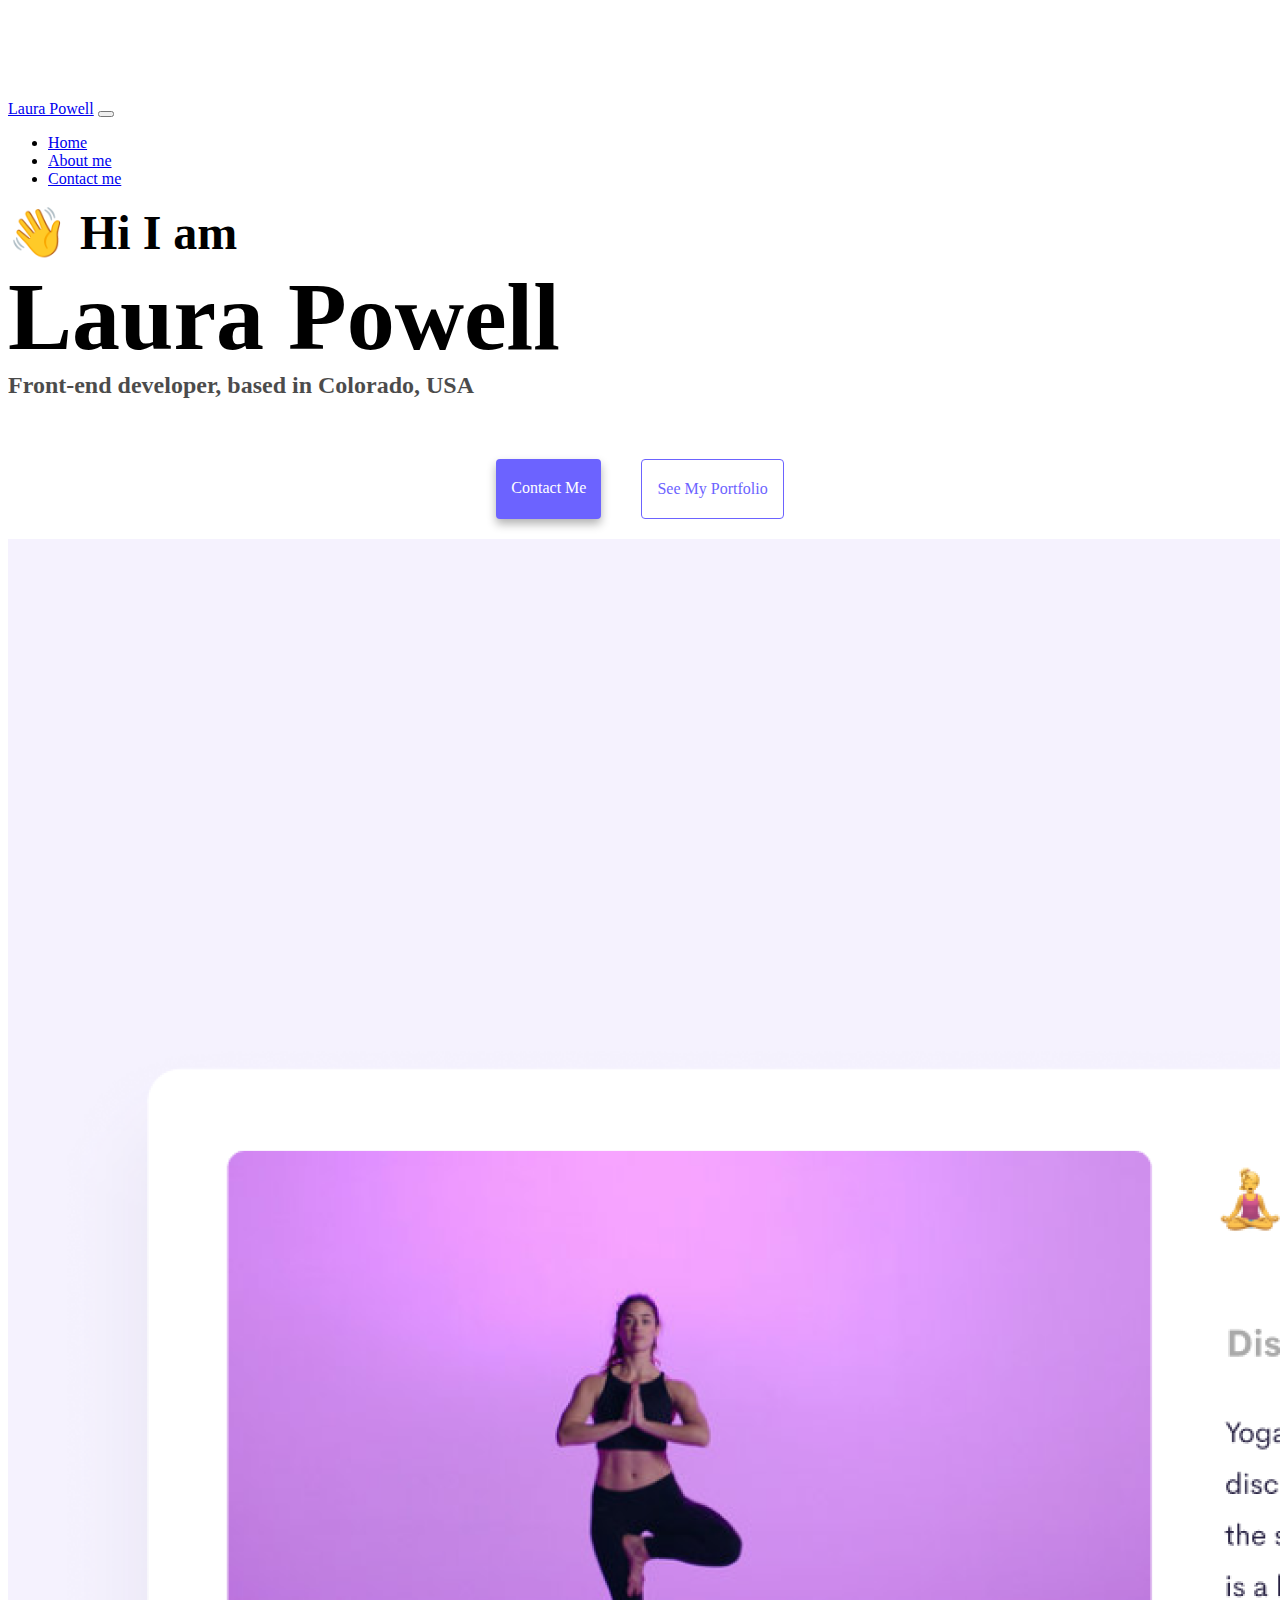
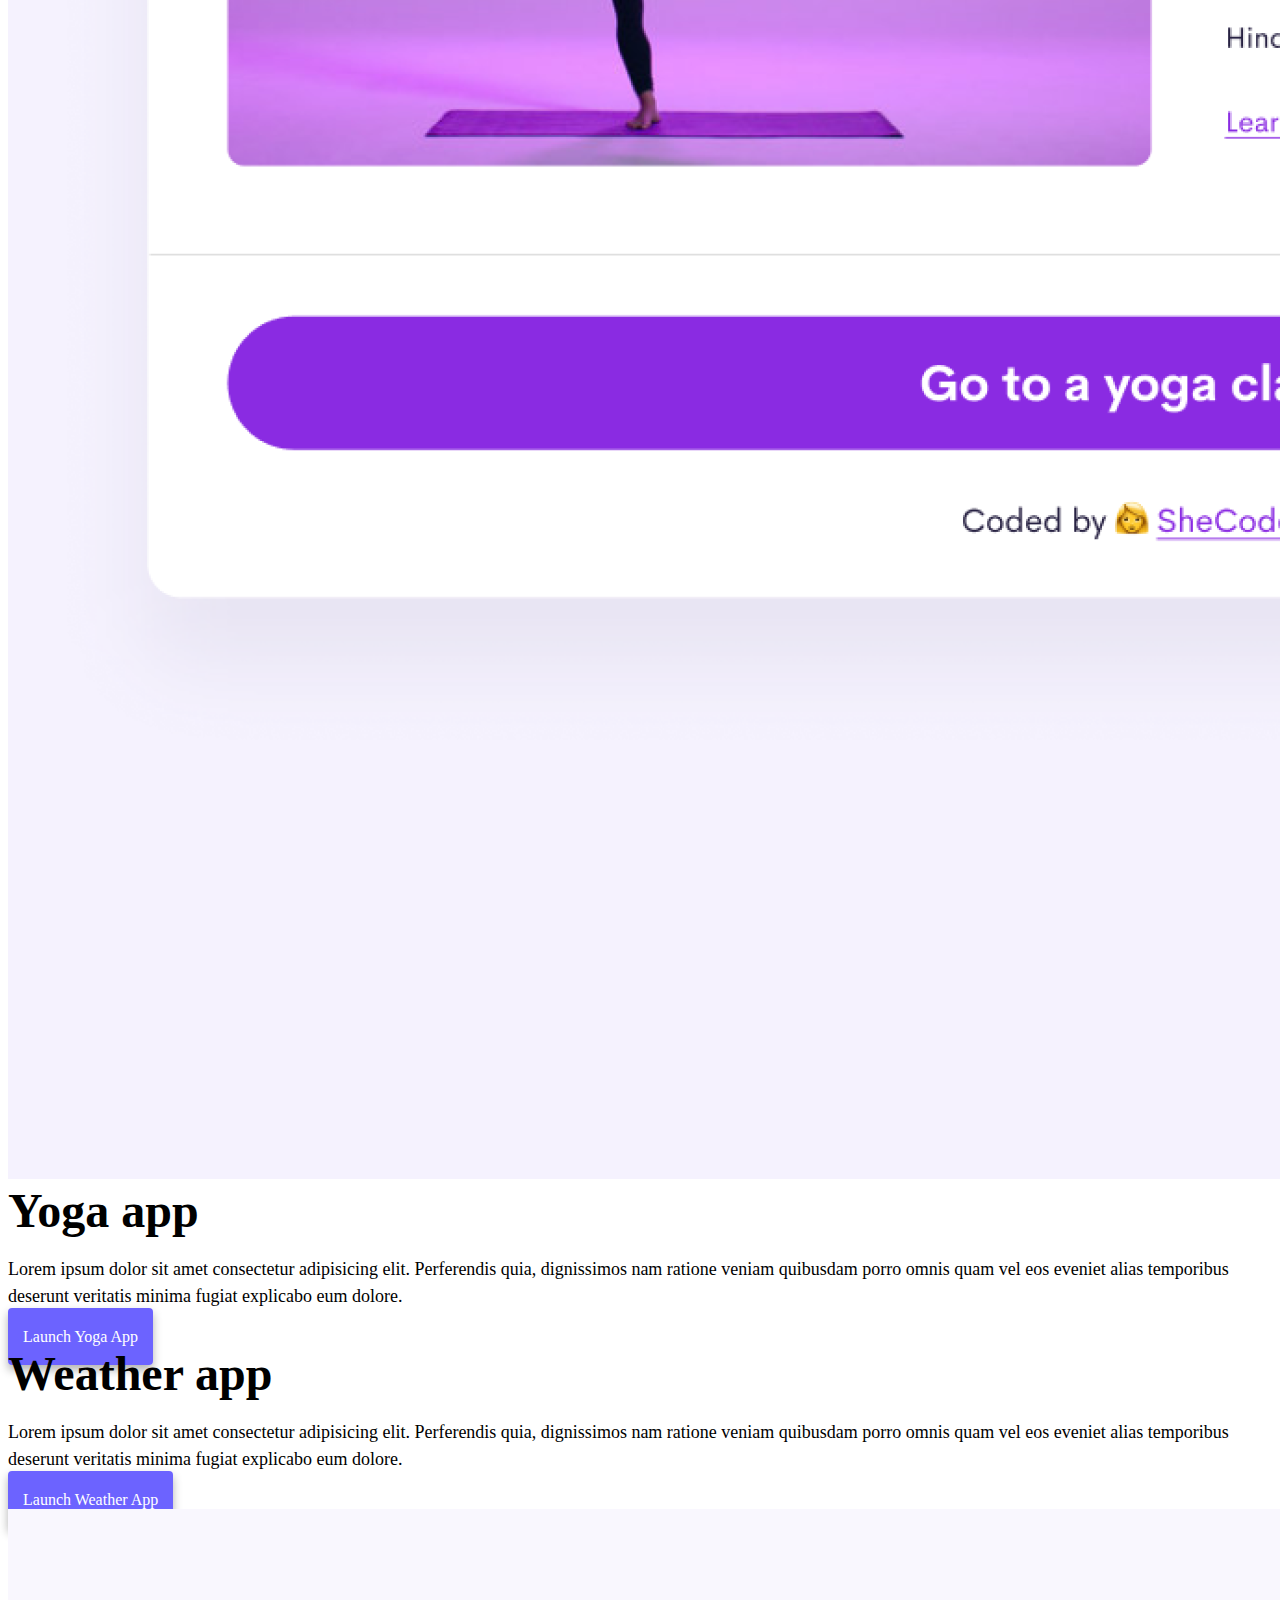
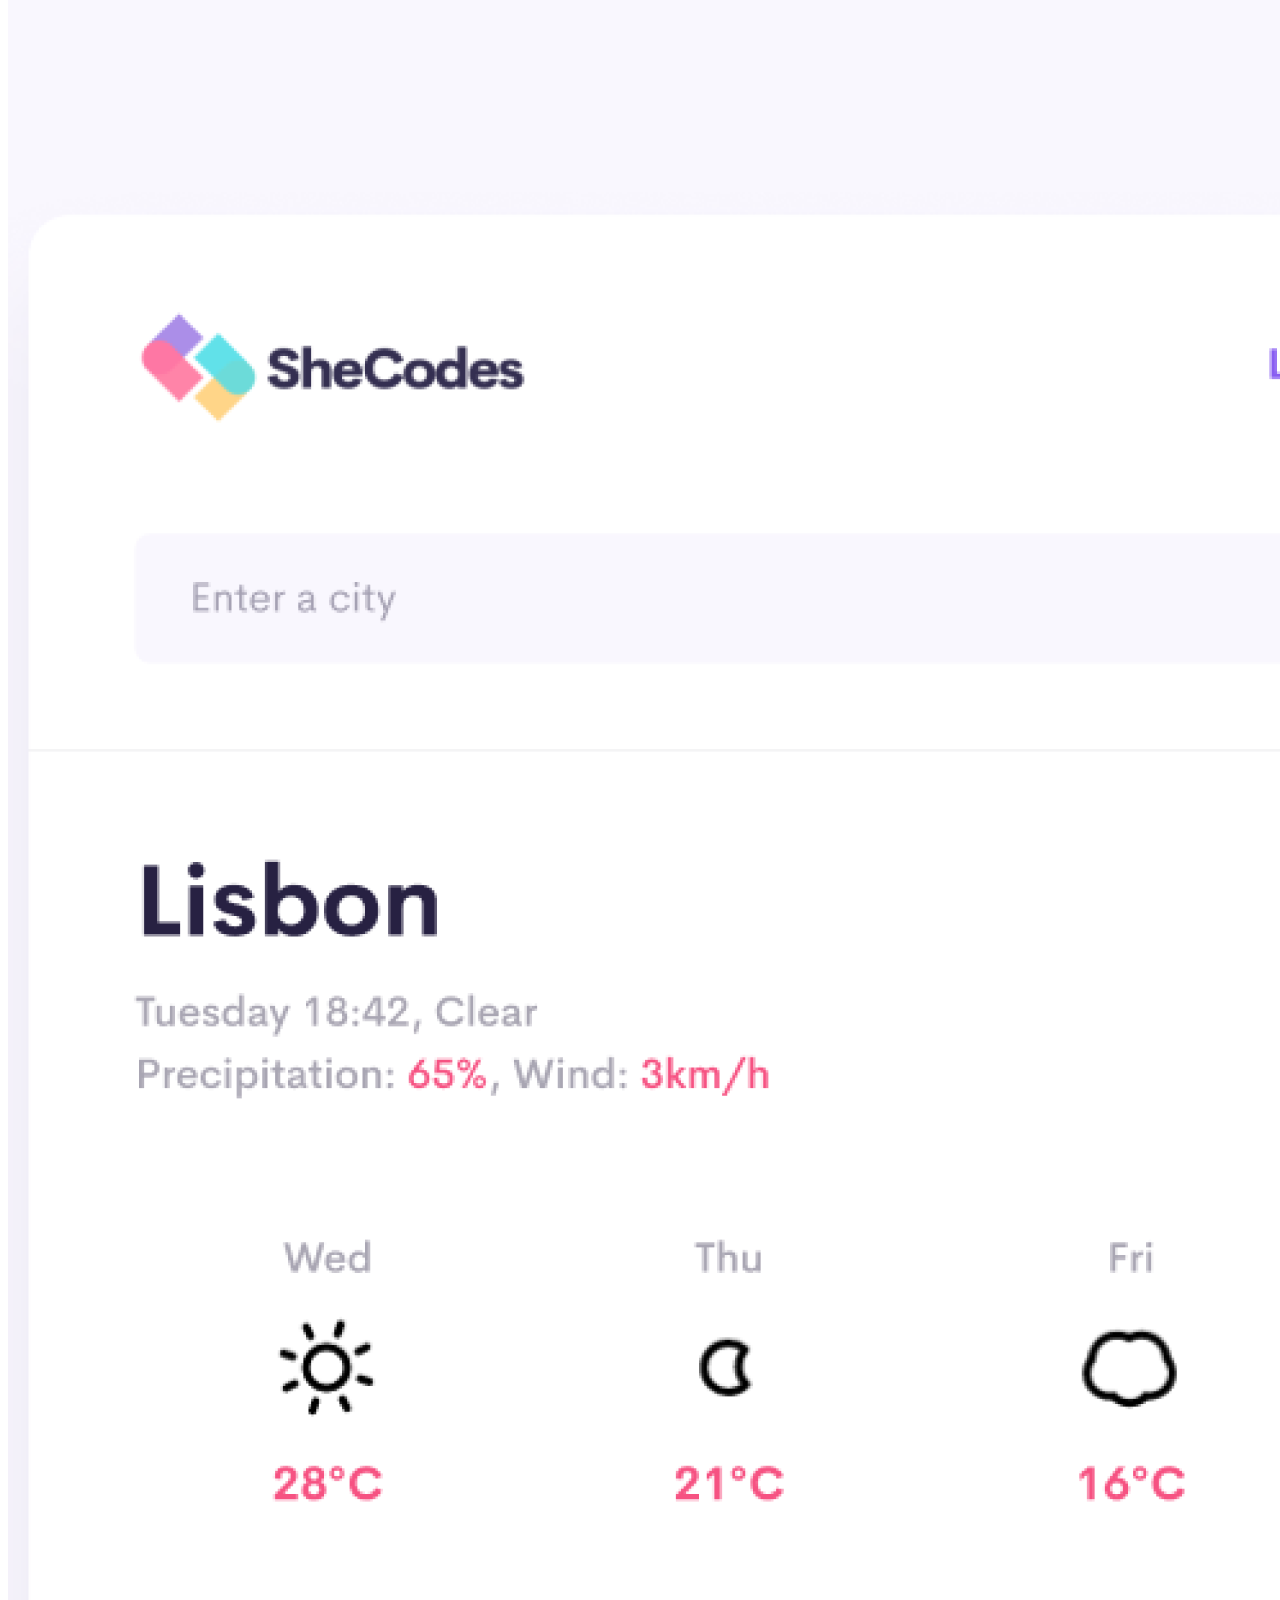
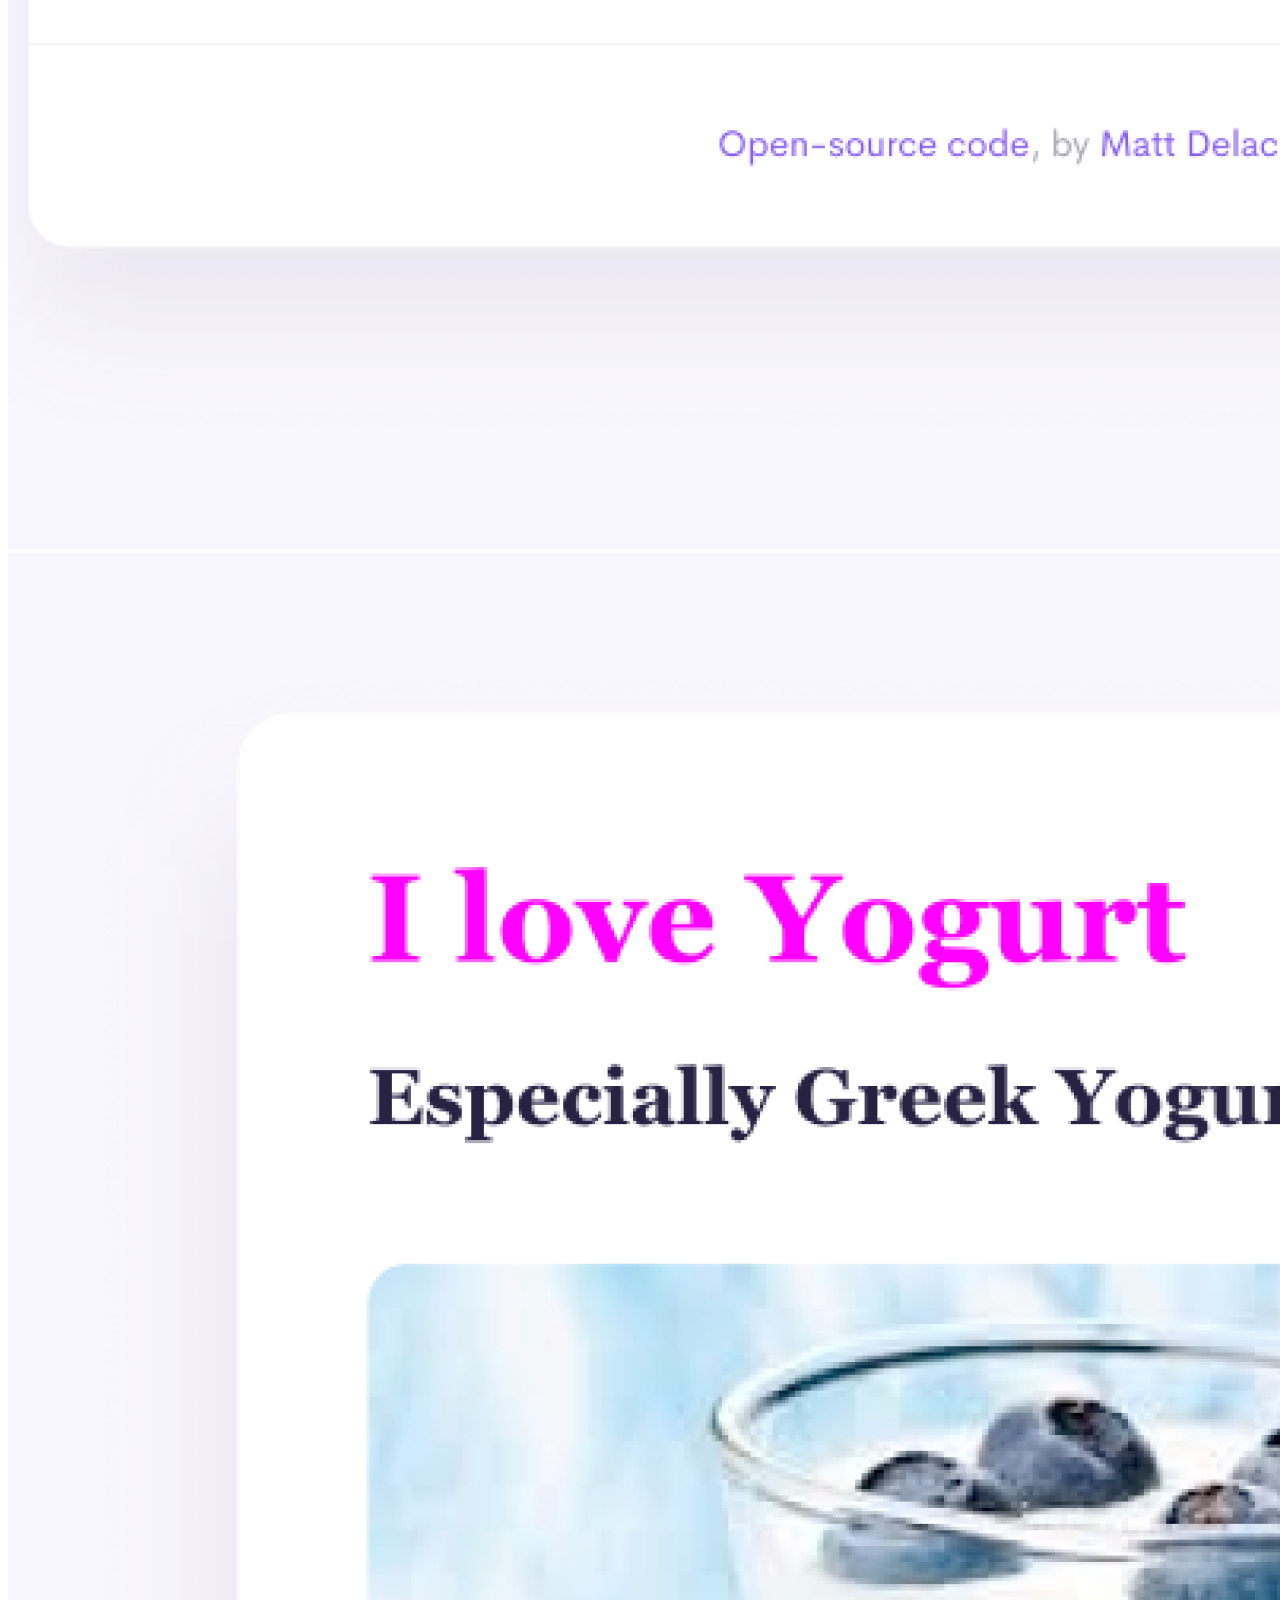
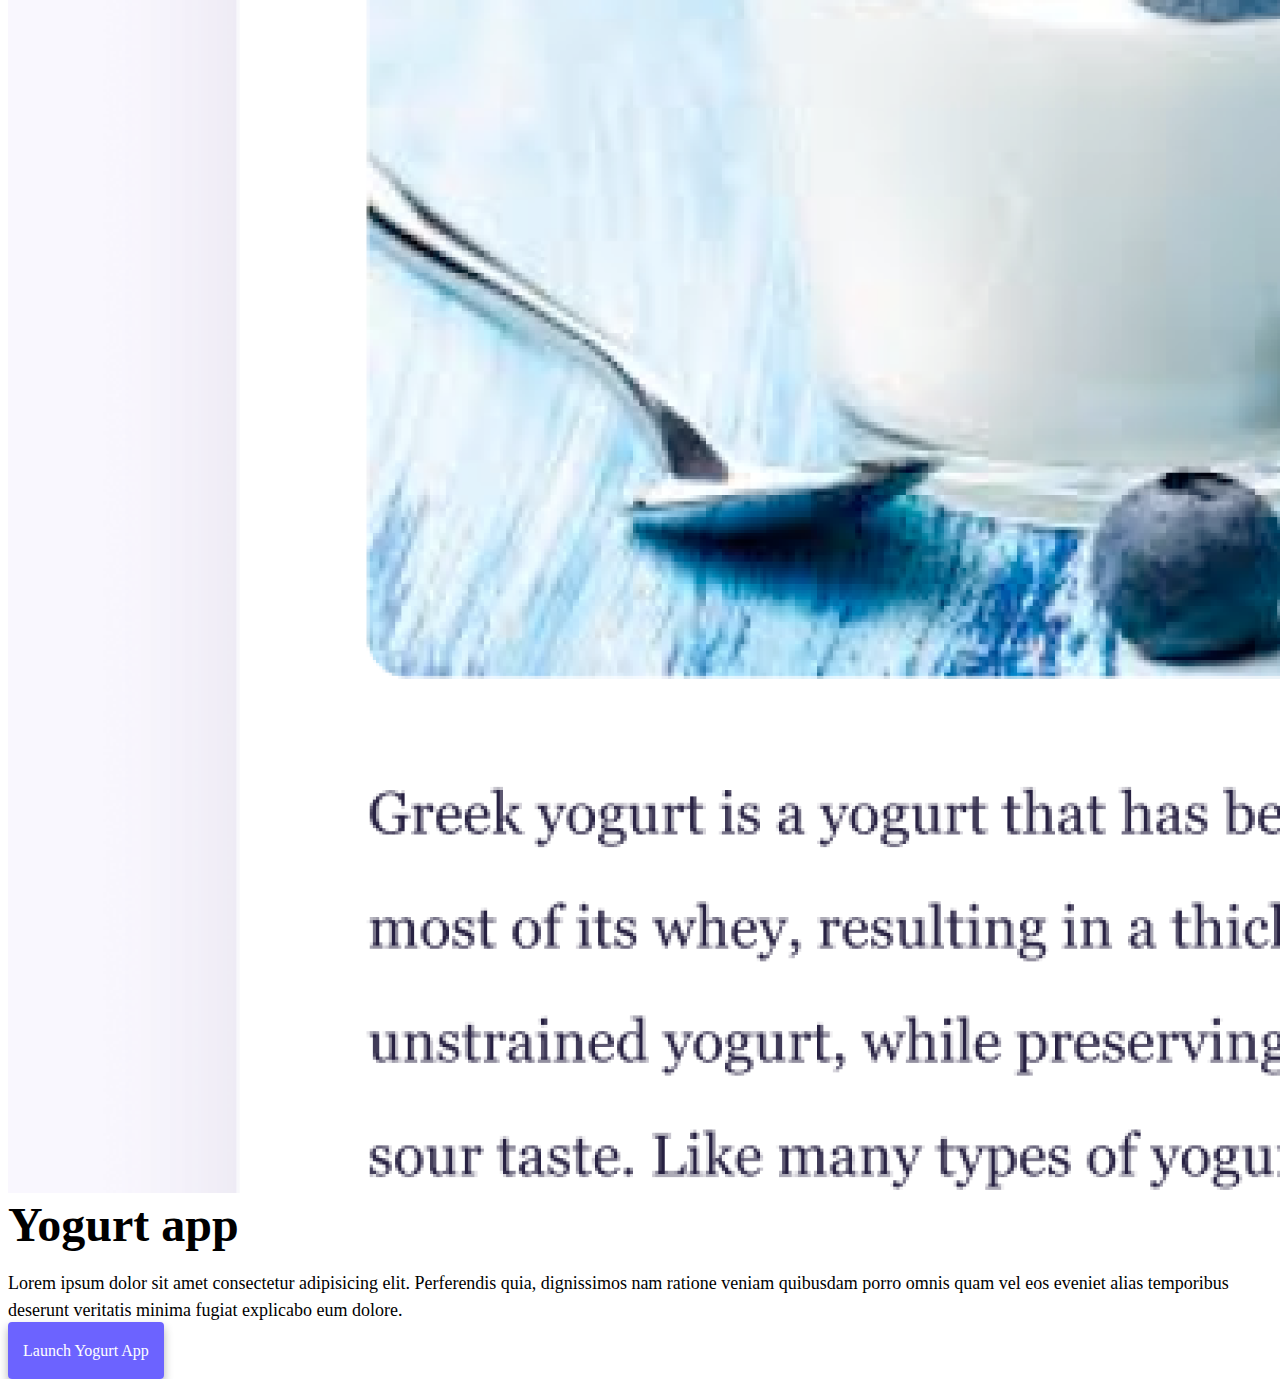
<file: index.html>
<!DOCTYPE html>
<html lang="en">
  <head>
    <meta charset="UTF-8" />
    <meta http-equiv="X-UA-Compatible" content="IE=edge" />
    <meta name="viewport" content="width=device-width, initial-scale=1.0" />
    <meta
      name="description"
      content="Laura Powell's Front-End Developer Profile"
    />
    <link
      href="https://cdn.jsdelivr.net/npm/bootstrap@5.0.0-beta2/dist/css/bootstrap.min.css"
      rel="stylesheet"
      integrity="sha384-BmbxuPwQa2lc/FVzBcNJ7UAyJxM6wuqIj61tLrc4wSX0szH/Ev+nYRRuWlolflfl"
      crossorigin="anonymous"
    />
    <script
      src="https://cdn.jsdelivr.net/npm/bootstrap@5.0.0-beta2/dist/js/bootstrap.bundle.min.js"
      integrity="sha384-b5kHyXgcpbZJO/tY9Ul7kGkf1S0CWuKcCD38l8YkeH8z8QjE0GmW1gYU5S9FOnJ0"
      crossorigin="anonymous"
    ></script>
    <link rel="stylesheet" href="style.css" />
    <title>Laura Powell: Front-End Developer Profile</title>
  </head>
  <body>
    <nav class="navbar navbar-expand-lg navbar-light bg-light fixed-top">
      <div class="container">
        <a class="navbar-brand" href="index.html">Laura Powell</a>
        <button
          class="navbar-toggler"
          type="button"
          data-bs-toggle="collapse"
          data-bs-target="#navbarNav"
          aria-controls="navbarNav"
          aria-expanded="false"
          aria-label="Toggle navigation"
        >
          <span class="navbar-toggler-icon"></span>
        </button>
        <div class="collapse navbar-collapse" id="navbarNav">
          <ul class="navbar-nav">
            <li class="nav-item">
              <a class="nav-link active" aria-current="page" href="index.html"
                >Home</a
              >
            </li>
            <li class="nav-item">
              <a class="nav-link" href="about.html">About me</a>
            </li>
            <li class="nav-item">
              <a class="nav-link" href="about.html#contact">Contact me</a>
            </li>
          </ul>
        </div>
      </div>
    </nav>
    <h2 class="text-center">👋 Hi I am</h2>
    <h3 class="text-center">Laura Powell</h3>
    <h1 class="text-center">Front-end developer, based in Colorado, USA</h1>
    <div class="navigation-links mb-5">
      <a href="about.html#contact" class="primary-link" title="Contact Laura"
        >Contact me</a
      >
      <a href="about.html" class="secondary-link" title="Learn About Laura"
        >See my Portfolio</a
      >
    </div>
    <div class="container">
      <div class="row">
        <div class="col-6 d-none d-sm-block">
          <img
            src="images/yoga.png"
            class="img-fluid rounded"
            alt="Yoga App Preview"
          />
        </div>
        <div class="col-6 app-description">
          <h2 class="mb-3">Yoga app</h2>
          <p>
            Lorem ipsum dolor sit amet consectetur adipisicing elit. Perferendis
            quia, dignissimos nam ratione veniam quibusdam porro omnis quam vel
            eos eveniet alias temporibus deserunt veritatis minima fugiat
            explicabo eum dolore.
          </p>
          <div class="mt-5">
            <a href="#" class="primary-link" title="Click to visit yoga app"
              >Launch Yoga App</a
            >
          </div>
        </div>
      </div>
      <div class="row mt-5">
        <div class="col-6 app-description">
          <h2 class="mb-3">Weather app</h2>
          <p>
            Lorem ipsum dolor sit amet consectetur adipisicing elit. Perferendis
            quia, dignissimos nam ratione veniam quibusdam porro omnis quam vel
            eos eveniet alias temporibus deserunt veritatis minima fugiat
            explicabo eum dolore.
          </p>
          <div class="mt-5">
            <a href="#" class="primary-link" title="Click to visit weather app"
              >Launch Weather App</a
            >
          </div>
        </div>
        <div class="col-6 d-none d-sm-block">
          <img
            src="images/weather.png"
            class="img-fluid rounded"
            alt="Weather App Preview"
          />
        </div>
      </div>
      <div class="row mt-5">
        <div class="col-6 d-none d-sm-block">
          <img
            src="images/yogurt.png"
            class="img-fluid rounded"
            alt="Yogurt App Preview"
          />
        </div>
        <div class="col-6 app-description">
          <h2 class="mb-3">Yogurt app</h2>
          <p>
            Lorem ipsum dolor sit amet consectetur adipisicing elit. Perferendis
            quia, dignissimos nam ratione veniam quibusdam porro omnis quam vel
            eos eveniet alias temporibus deserunt veritatis minima fugiat
            explicabo eum dolore.
          </p>
          <div class="mt-5">
            <a href="#" class="primary-link" title="Click to visit yogurt app"
              >Launch Yogurt App</a
            >
          </div>
        </div>
      </div>
    </div>
  </body>
</html>
</file>
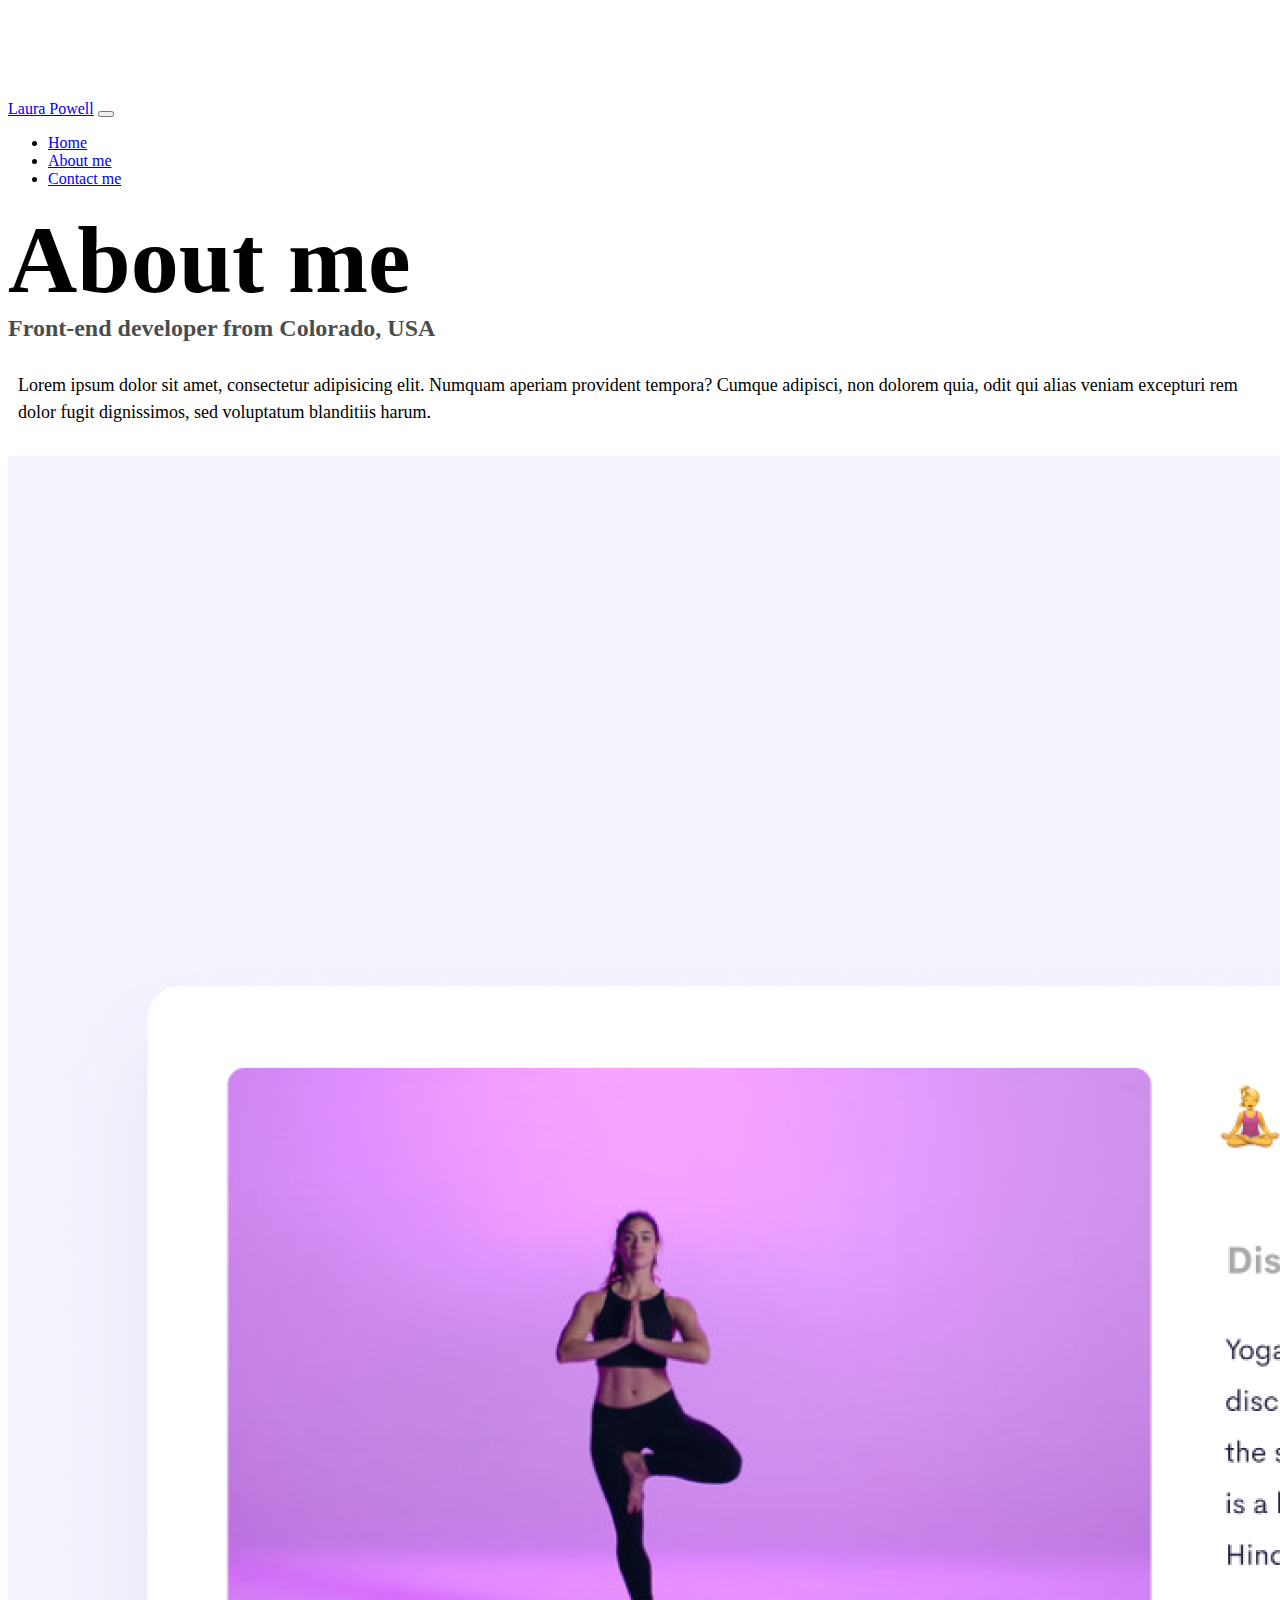
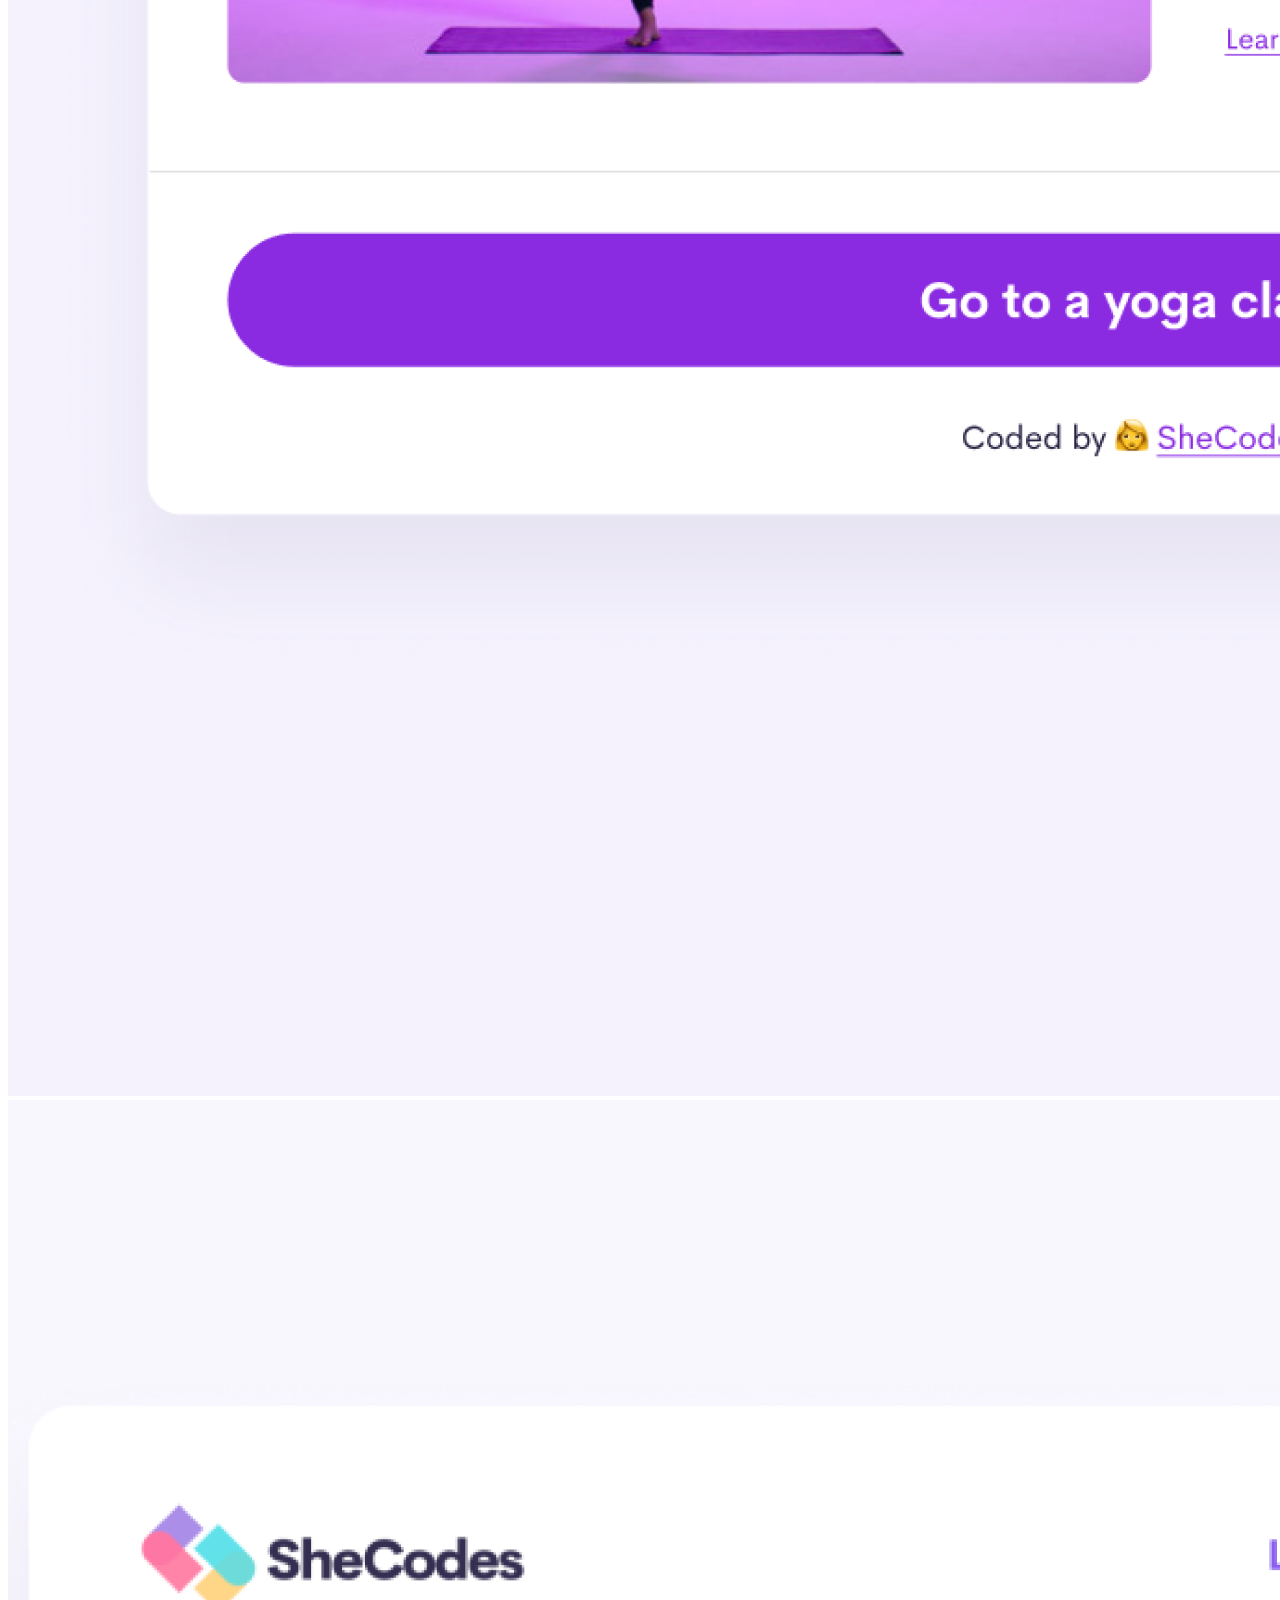
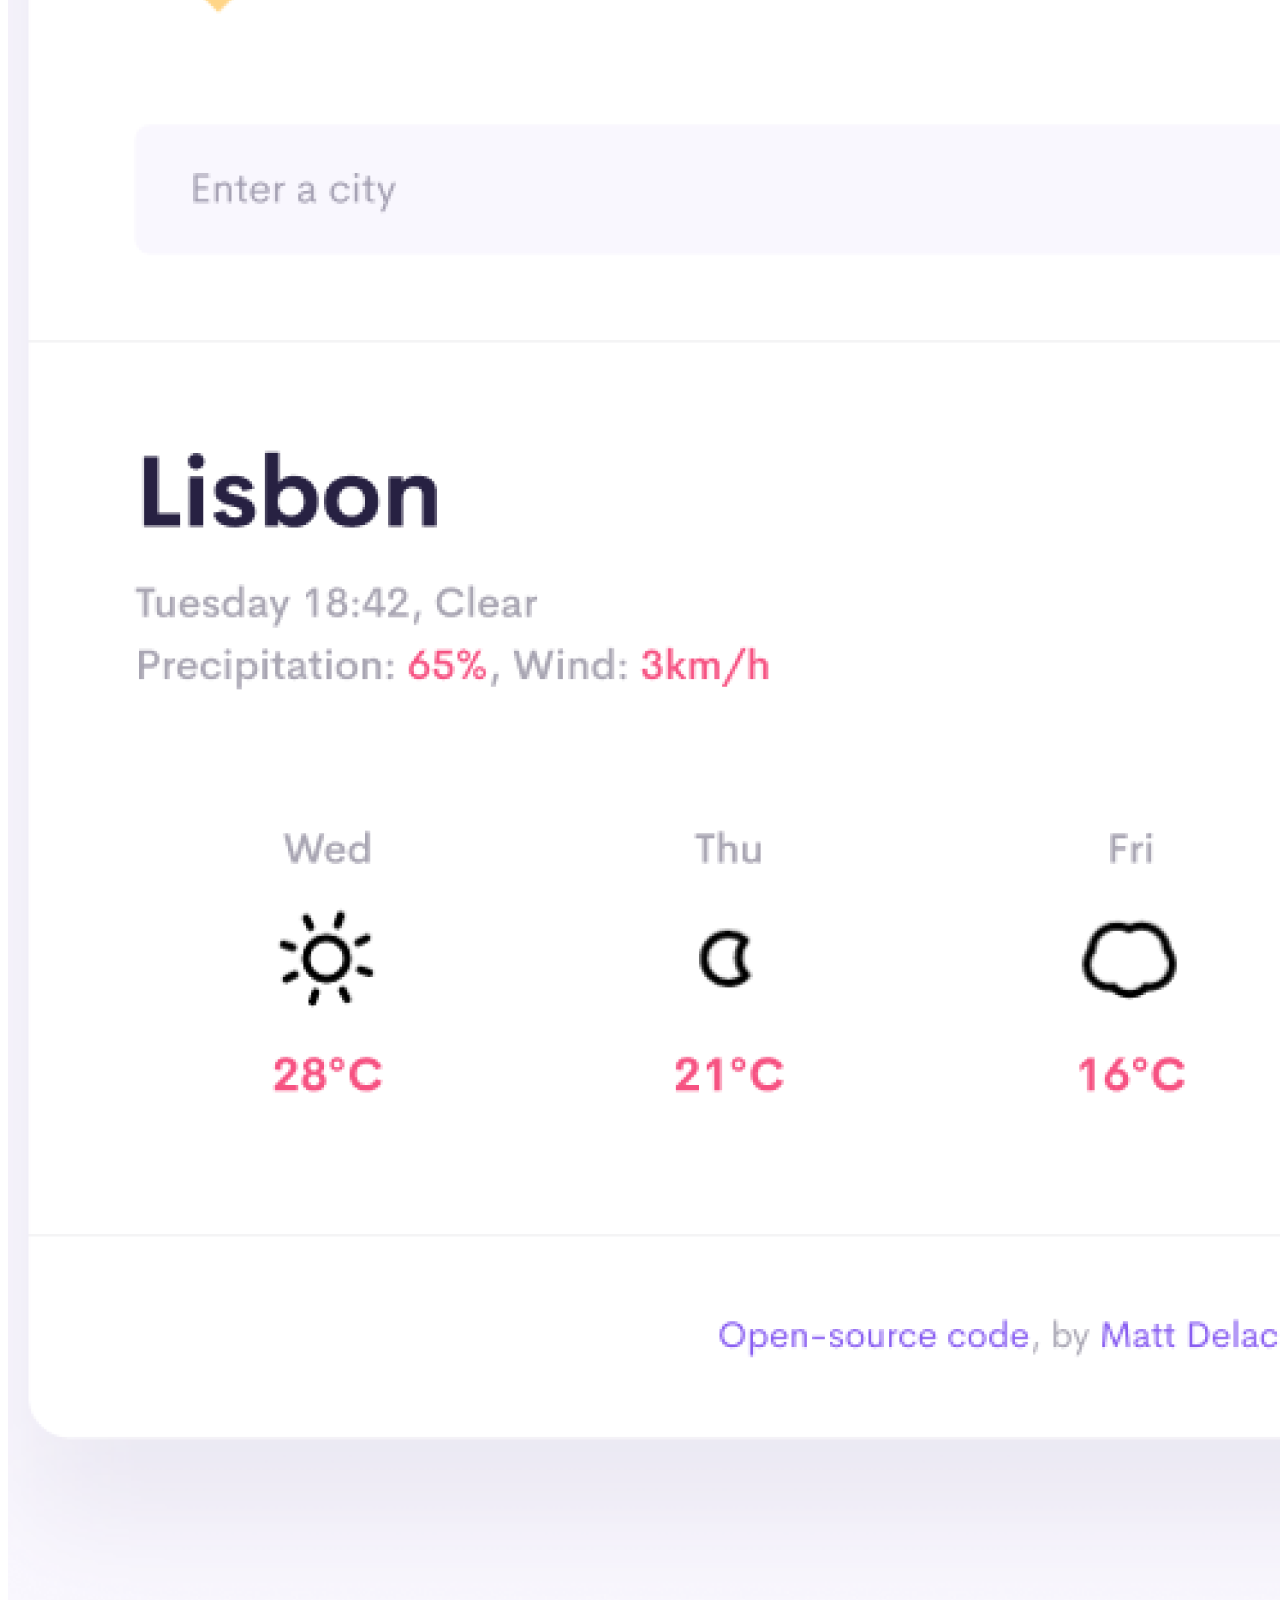
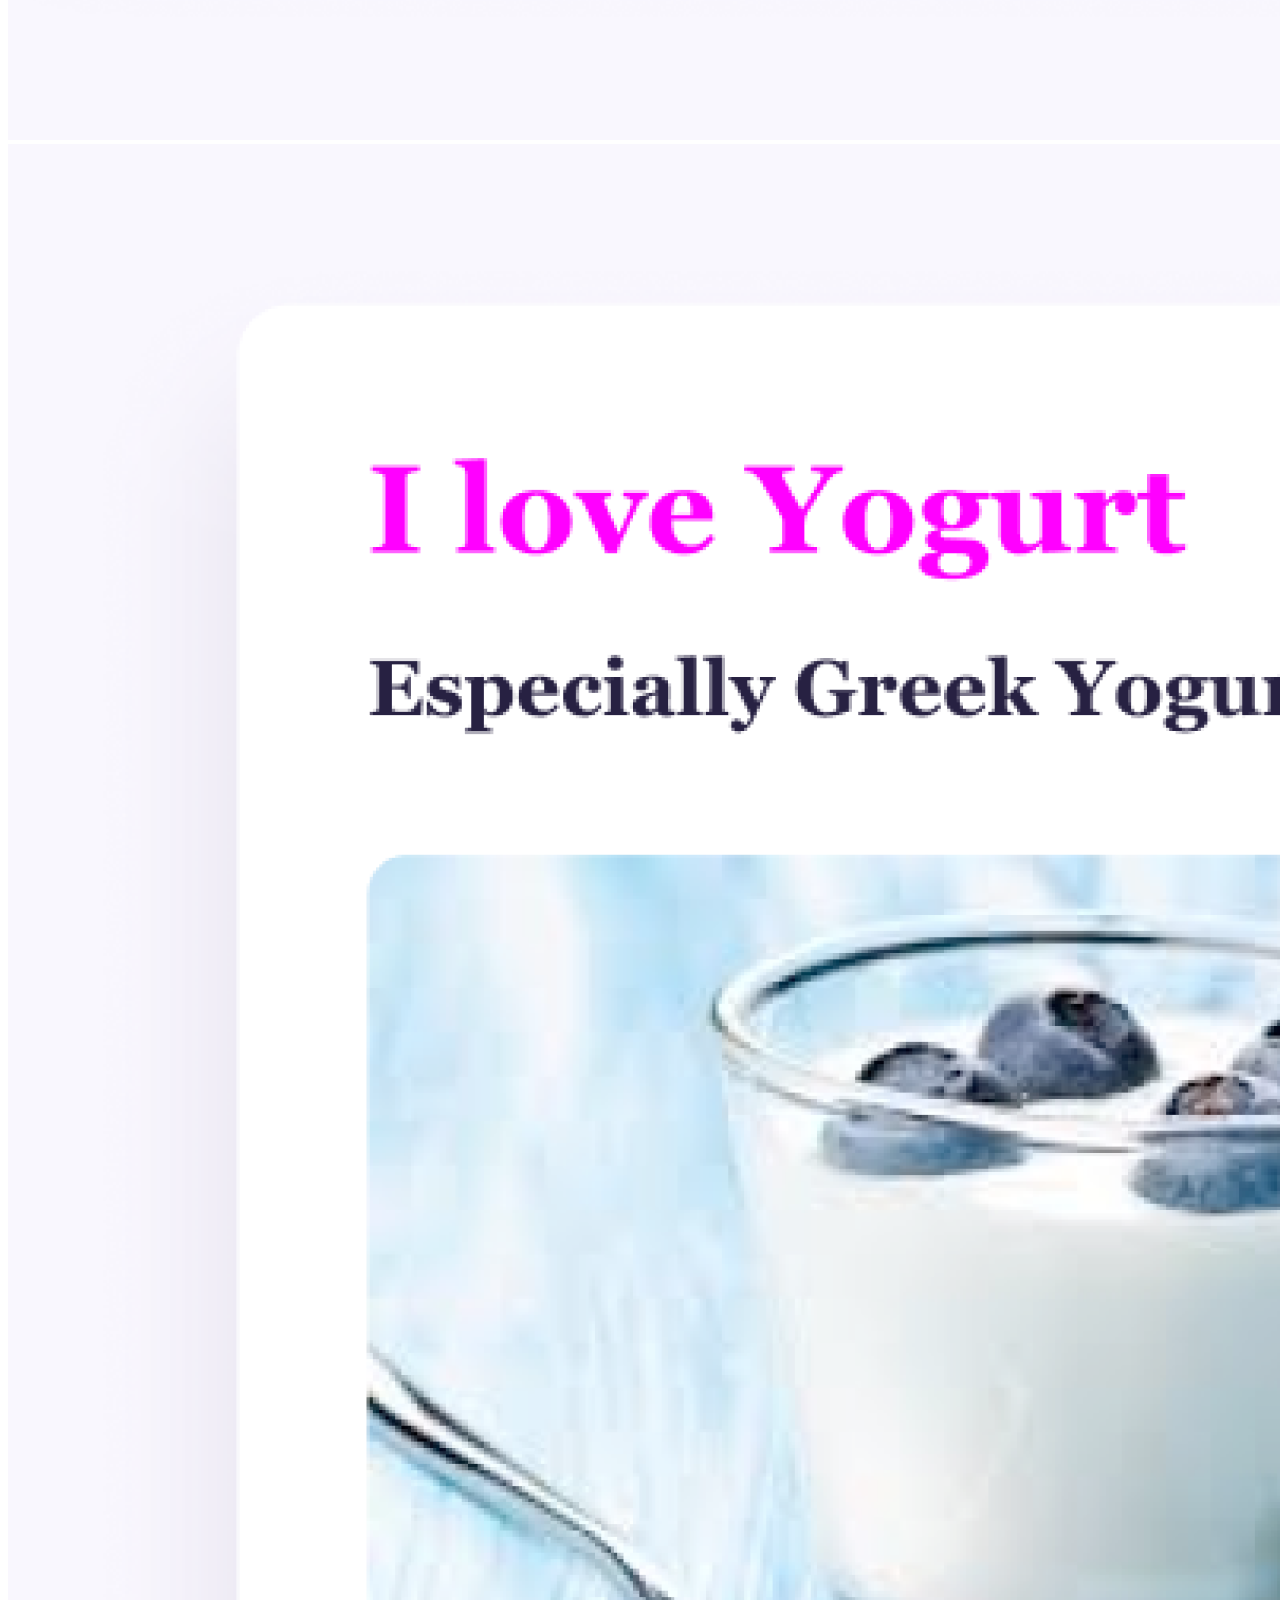
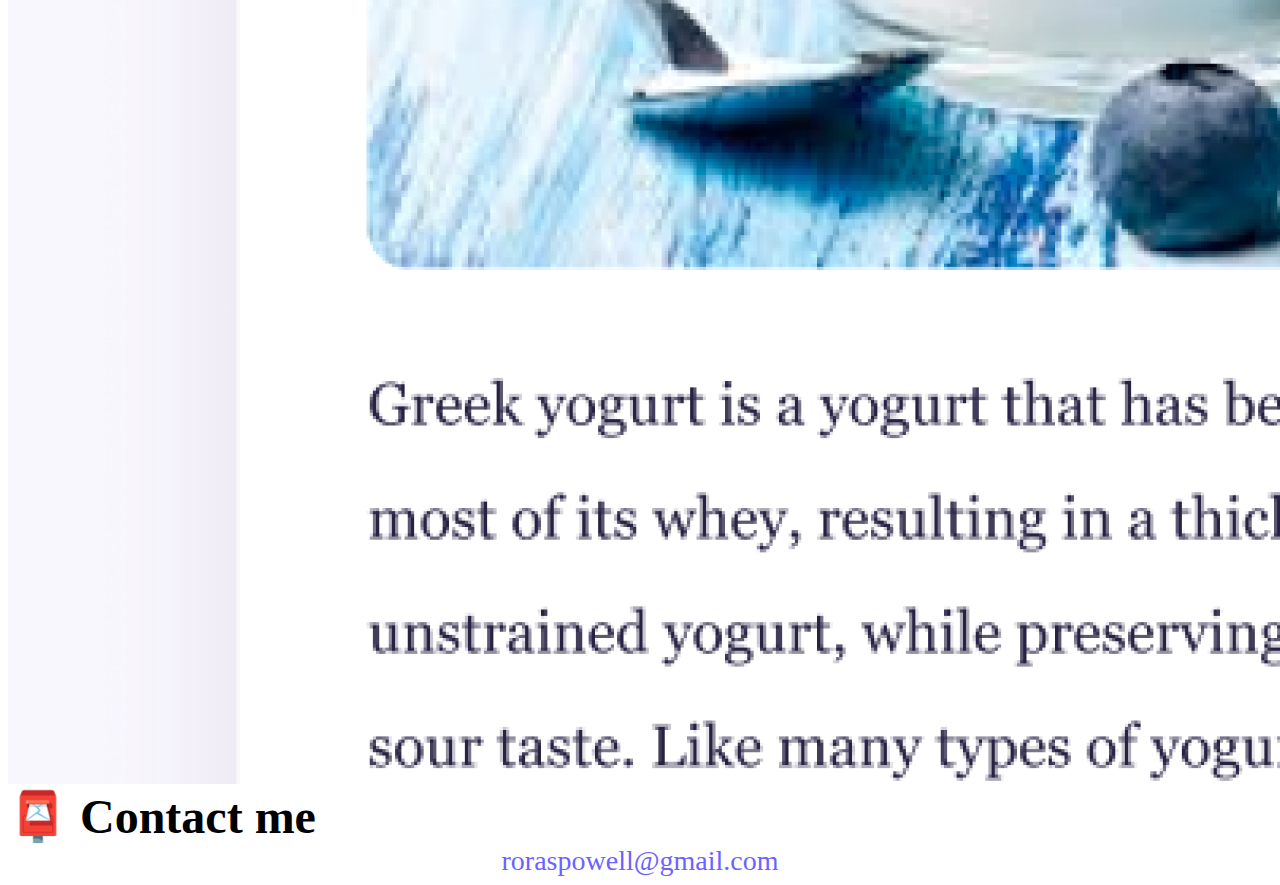
<file: about.html>
<!DOCTYPE html>
<html lang="en">
  <head>
    <meta charset="UTF-8" />
    <meta http-equiv="X-UA-Compatible" content="IE=edge" />
    <meta name="viewport" content="width=device-width, initial-scale=1.0" />
    <meta
      name="description"
      content="Laura Powell's Front-End Developer Profile and Contact Information"
    />
    <link
      href="https://cdn.jsdelivr.net/npm/bootstrap@5.0.0-beta2/dist/css/bootstrap.min.css"
      rel="stylesheet"
      integrity="sha384-BmbxuPwQa2lc/FVzBcNJ7UAyJxM6wuqIj61tLrc4wSX0szH/Ev+nYRRuWlolflfl"
      crossorigin="anonymous"
    />
    <script
      src="https://cdn.jsdelivr.net/npm/bootstrap@5.0.0-beta2/dist/js/bootstrap.bundle.min.js"
      integrity="sha384-b5kHyXgcpbZJO/tY9Ul7kGkf1S0CWuKcCD38l8YkeH8z8QjE0GmW1gYU5S9FOnJ0"
      crossorigin="anonymous"
    ></script>
    <link rel="stylesheet" href="style.css" />
    <title>About Laura Powell: Front-End Developer</title>
  </head>
  <body>
    <nav class="navbar navbar-expand-lg navbar-light bg-light fixed-top">
      <div class="container">
        <a class="navbar-brand" href="index.html">Laura Powell</a>
        <button
          class="navbar-toggler"
          type="button"
          data-bs-toggle="collapse"
          data-bs-target="#navbarNav"
          aria-controls="navbarNav"
          aria-expanded="false"
          aria-label="Toggle navigation"
        >
          <span class="navbar-toggler-icon"></span>
        </button>
        <div class="collapse navbar-collapse" id="navbarNav">
          <ul class="navbar-nav">
            <li class="nav-item">
              <a class="nav-link" aria-current="page" href="index.html">Home</a>
            </li>
            <li class="nav-item">
              <a class="nav-link active" href="about.html">About me</a>
            </li>
            <li class="nav-item">
              <a class="nav-link" href="about.html#contact">Contact me</a>
            </li>
          </ul>
        </div>
      </div>
    </nav>
    <h3 class="text-center">About me</h3>
    <h1 class="text-center">Front-end developer from Colorado, USA</h1>
    <div class="about-paragraphs text-center">
      <p>
        Lorem ipsum dolor sit amet, consectetur adipisicing elit. Numquam
        aperiam provident tempora? Cumque adipisci, non dolorem quia, odit qui
        alias veniam excepturi rem dolor fugit dignissimos, sed voluptatum
        blanditiis harum.
      </p>
    </div>
    <div class="container">
      <div class="row">
        <div class="col-sm-4">
          <img
            src="images/yoga.png"
            class="img-fluid p-2 shadow rounded"
            alt="Yoga App Preview"
          />
        </div>
        <div class="col-sm-4">
          <img
            src="images/weather.png"
            class="img-fluid p-2 shadow rounded"
            alt="Weather App Preview"
          />
        </div>
        <div class="col-sm-4">
          <img
            src="images/yogurt.png"
            class="img-fluid p-2 shadow rounded"
            alt="Yogurt App Preview"
          />
        </div>
      </div>
    </div>
    <div id="contact" class="mt-5">
      <h2 class="text-center">📮 Contact me</h2>
      <a href="mailto:roraspowell@gmail.com" class="email-link"
        >roraspowell@gmail.com</a
      >
    </div>
  </body>
</html>
</file>
<file: style.css>
:root {
  --primary-color: #6c63ff;
  --secondary-color: #f5f2fe;
  --box-shadow: 0 5px 10px rgba(0, 0, 0, 0.3);
}

body {
  margin-top: 100px;
}

h1,
h2,
h3 {
  margin: 0;
}

h3 {
  font-size: 96px;
}

h2 {
  font-size: 48px;
}

h1 {
  font-size: 24px;
  opacity: 0.7;
}

p {
  font-size: 18px;
  line-height: 1.5;
}

.navigation-links {
  display: flex;
  margin-top: 40px;
  justify-content: center;
}

.navigation-links a {
  margin: 20px;
}

.primary-link {
  border-radius: 4px;
  padding: 20px 15px;
  text-decoration: none;
  text-transform: capitalize;
  background: var(--primary-color);
  box-shadow: var(--box-shadow);
  color: white;
}

.secondary-link {
  border-radius: 4px;
  padding: 20px 15px;
  text-decoration: none;
  text-transform: capitalize;
  color: var(--primary-color);
  border: 1px solid var(--primary-color);
}

.homepage-link {
  color: var(--primary-color);
  text-align: center;
  display: block;
}

.about-paragraphs {
  margin: 30px 0;
}

.about-paragraphs p {
  margin: 10px;
}

.email-link {
  display: flex;
  justify-content: center;
  color: var(--primary-color);
  font-size: 28px;
  text-decoration: none;
}

.email-link:hover {
  text-decoration: underline;
}

@media (max-width: 576px) {
  h3 {
    font-size: 60px;
  }
  .app-description {
    text-align: center;
    width: 100%;
  }
}
</file>
